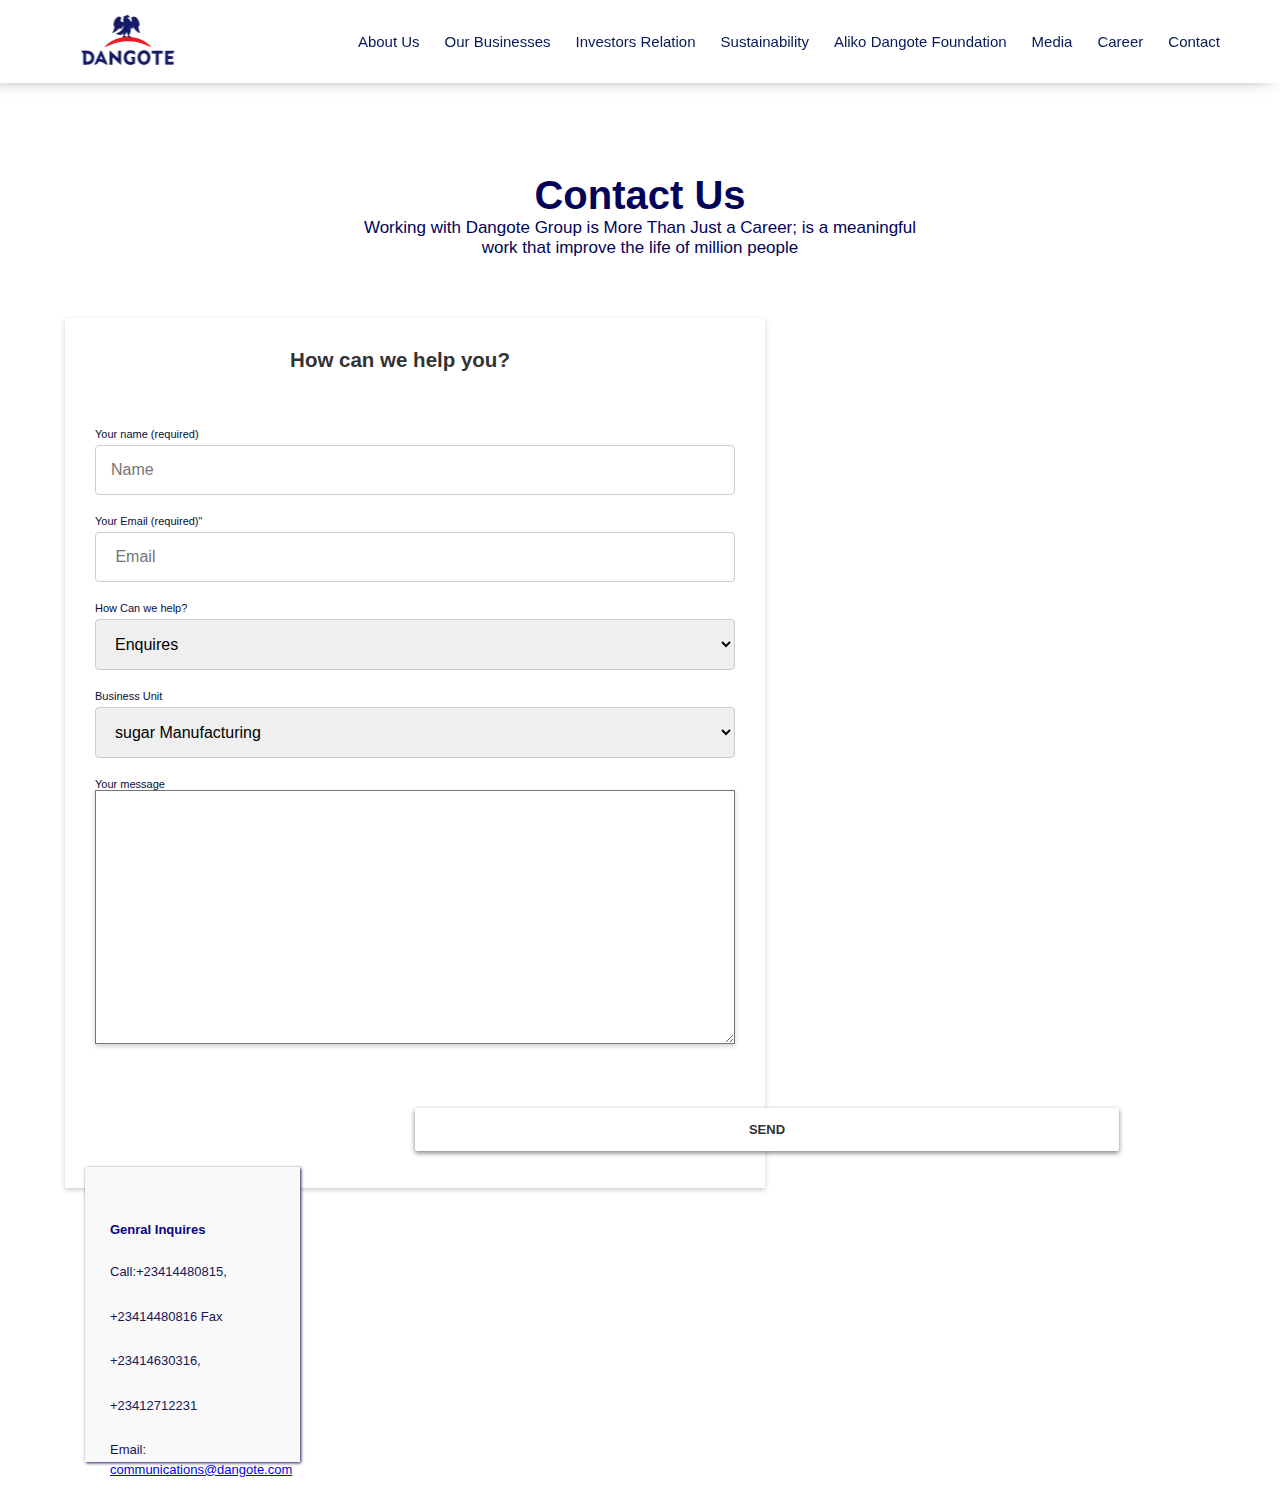
<file: classproject.html>
<!DOCTYPE html>
<html lang="en">
<head>
    <meta charset="UTF-8">
    <meta name="viewport" content="width=device-width, initial-scale=1.0">
    <link rel="stylesheet" href="classproject.css">
    <title>Project</title>
</head>
<body>
    <header>
    <nav>
        <ul class="nav-links">
              <li> <img src="dangote-blue.svg" alt="logo" class="python"></li>
              <li>About Us</li>
              <li> Our Businesses</li>
              <li> Investors Relation</li>
              <li>Sustainability</li>
              <li>Aliko Dangote Foundation</li>
              <li>Media</li>
              <li>Career</li>
              <li> Contact</li>
              

           
           
        </ul>
    </nav>
    </header>
    <main>
         <div class="gitlab">
            <h1 class="head1">Contact Us</h1>
            <p class="gitcom">Working with Dangote Group is More Than Just a Career; 
                         is a meaningful<br>work that improve the life of million people</p>
</div>
<div class="form-container">
    <form action="form" id="form">
        <h2>How can we help you?</h2>

     <label for=""> Your name  (required)</label>
   <p>  <input type="text" required placeholder="Name"> </p>


        <label for=""> Your Email (required)"</label>
    <p>    <input type="email" required placeholder=" Email"> </p>

       
     <label for="" class="heading"> How Can we help?</label> 
    <p>
         <select id="Enquiries">
            <option value="" > Enquires</option>
            <option value="" > Issues</option>
            <option value="" > Whistle Blowing</option>
         </select>
         
         
         <label for="">Business Unit</label>
         <p>
            <select id="Cement-Manufacturing">
                <option value=""> sugar Manufacturing</option>
                <option value="">Salt & Seasoning</option>
                <option value="">Fertilizer</option>
                <option value="">Infrastrure</option>
                <option value="">Rice Farming</option>
                <option value="">Automotive</option>
                <option value="">Refinary</option>
                <option value="">petrochemicals</option>
                <option value="">Real Estate</option>
                <option value="">energy</option>
                <option value="">polysacks</option>
                <option value="">mining</option>
                <option value="">Logistics</option>
                <option value="">Baby Food</option>
                <option value="">Maritime</option>
                <option value="">Logistics</option>
            </select>
         </p>
           <label> Your message </label> 
        
           <textarea id="message " name="message row=15" class="media" required></textarea>   
            <button type="submit" class="send-btn"><strong>SEND</strong></button>    
            
         <div class="Contact-box">              

              <h3>Genral Inquires</h3>
               <p> Call:+23414480815,</p>
               <p>+23414480816 Fax</p>
               <p>+23414630316,</p>
               <p>+23412712231</p>
               <p>Email:<a href="mailto:communications@dangote.com" class="link"> <br>communications@dangote.com</a></p>


              


        
</div>   

</form>



</div>


    </main>


</body>
</html>
</file>
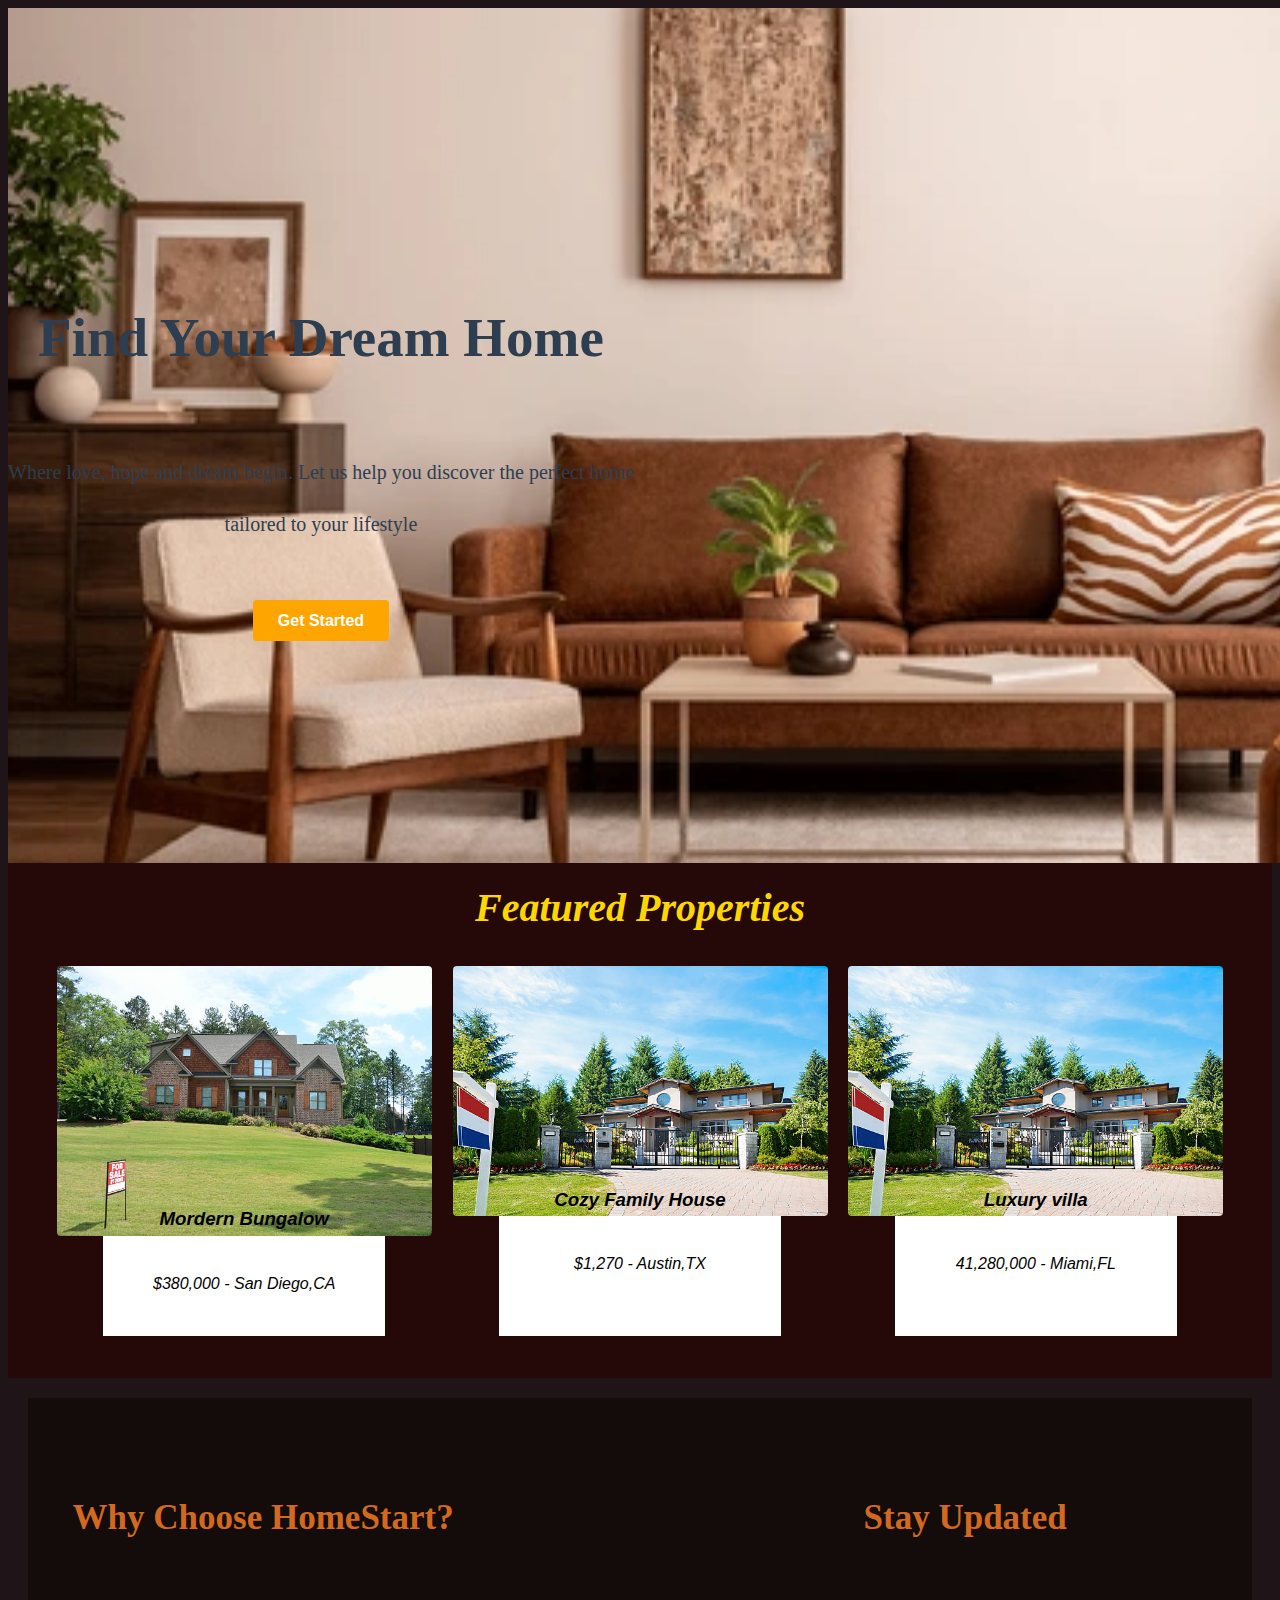
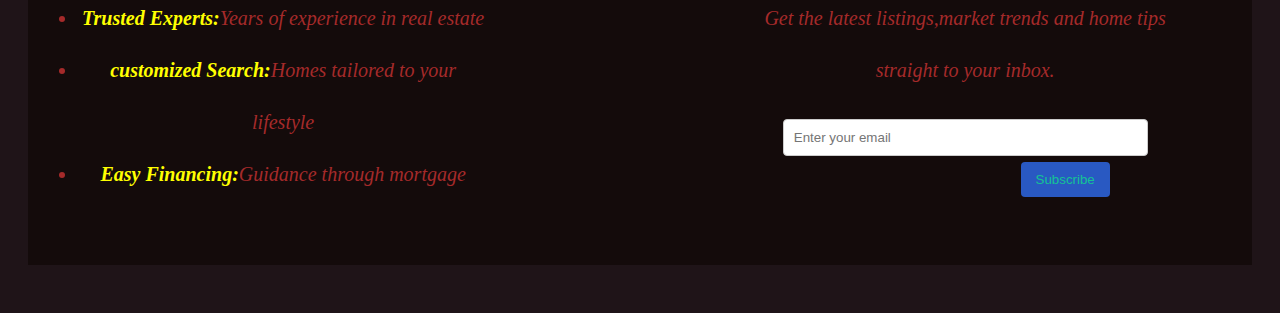
<file: FrontPage.html>
<!DOCTYPE html>
<html lang="en">
<head>
    <meta charset="UTF-8">
    <meta name="viewport" content="width=device-width, initial-scale=1.0">
    <link rel="stylesheet" href="FrontPage.css">
    <title>HomeStart Realtor</title>
</head>
<body>
     
  <header class="hero">    
   <div class="hero-overlay">
    <div> 
     <h1 class="text">Find Your Dream Home</h1>    
       <p class="text2">Where love, hope and dream begin. Let us help you discover the perfect home<br>
        tailored to your lifestyle
       </p>
           <a href="#" class="btn">Get Started</a>
     </div>
    </div>
  </header>

 <section class="properties">       
    <h2 class="h23">Featured Properties</h2>
    <div class="properties-grid">
     <div class="card">   
      <img  src= "front age2.jpg"  alt="Mordern Bungalow">
        <h3>Mordern Bungalow</h3>
           <p>$380,000 - San Diego,CA</p>  
        </div>

    <div class="card"> 
       <img src="frontpage4.jpg" alt="Cozy Family House">
        <h3>Cozy Family House</h3>
        <p>$1,270 - Austin,TX</p>
    </div>

    <div class="card">
       <img src= "frontpage4.jpg" alt="Luxury Villa">
       <h3>Luxury villa</h3>
        <p>41,280,000 - Miami,FL</p>
    </div>
      </div>
       </section>



<section class="why-newsletter">
    <div class="why">

        <h2 class="h2">Why Choose HomeStart?</h2>
         <ul class="Li">
            <li><strong style="color: yellow">Trusted Experts:</strong>Years of experience in real estate</li>
            <li><strong style="color: yellow">customized Search:</strong>Homes tailored to your lifestyle</li>
            <li><strong style="color: yellow;">Easy Financing:</strong>Guidance through mortgage</li>
         </ul>   
    </div>
    

<div class="newsletter">
    <h2 class="h22">Stay Updated</h2>
     <p class="h20"> Get the latest listings,market trends and 
                       home tips<br>straight to your inbox.
                      </p>
      <form>
        <input type="email" placeholder="Enter your email" required>
         <button type="submit">Subscribe</button>
      </form>
</div>
</section>
  


</body>
</html>
</file>
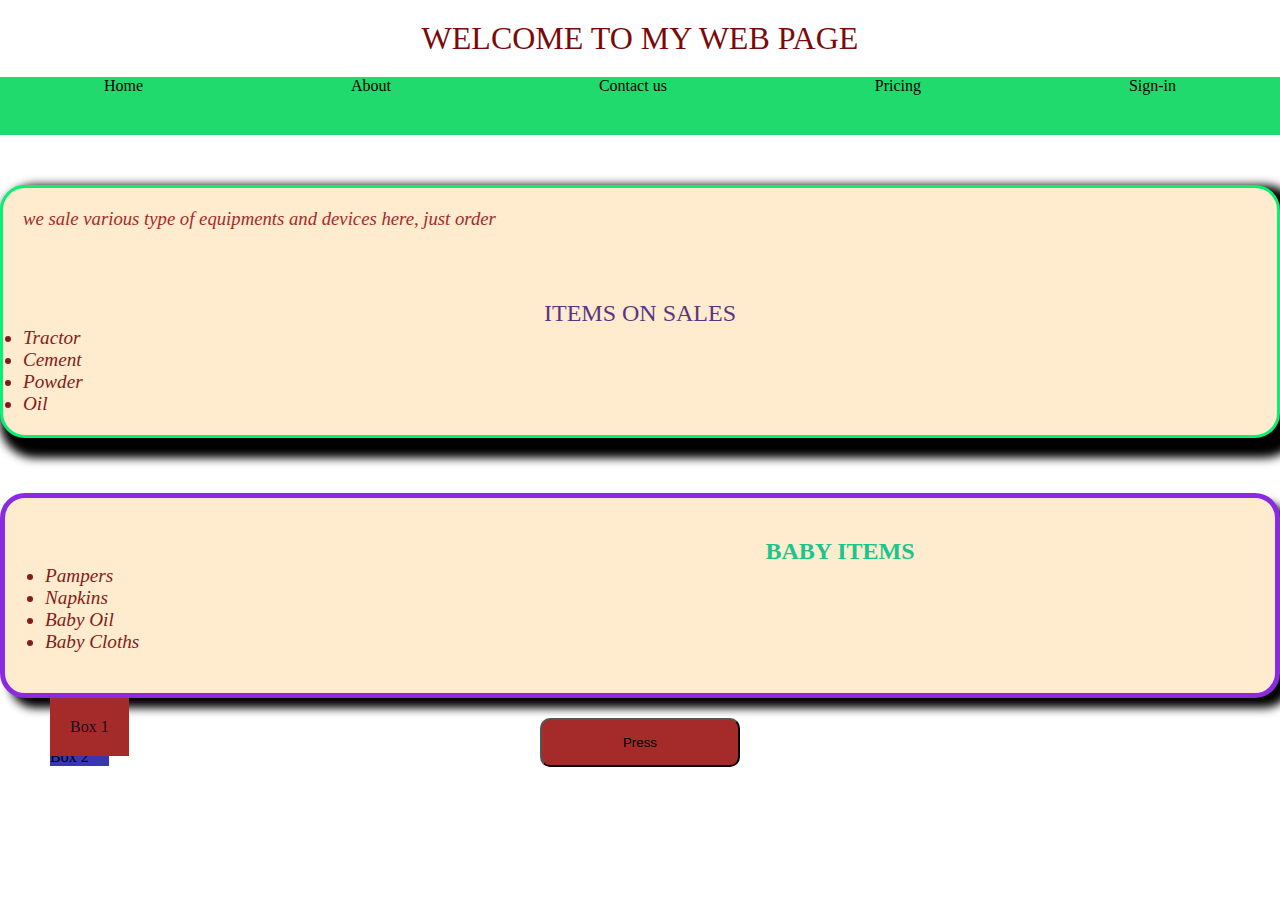
<file: This Web Page.html>
<!DOCTYPE html>
<html>
<head>

<title>My First Webpage</title>
<link rel="stylesheet" href="web.css">

</head>
<body>
    
<p class="dot">WELCOME TO MY WEB PAGE</p>

<header class="tint">

        
    <ul class="diff">  
    
    <li>Home</li>
    <li>About</li>
    <li>Contact us</li>
    <li>Pricing</li>
    <li>Sign-in</li>



</ul>

</header>

<div class="comms">

<h3 class="W">we sale various type of equipments and devices here, just order</h3>
 
<p class="L" >ITEMS ON SALES</p> 
<ul class="B">

    <li>Tractor</li>
    <li>Cement</li>
    <li>Powder</li>
    <li>Oil</li>

</ul>
</div> 


<div class="page">

    <h3 class="T">BABY ITEMS</h3>
    <ul class="R">
       
        <li>Pampers</li>
        <li> Napkins</li>
        <li> Baby Oil</li>
        <li>Baby Cloths</li>

    </ul>

    

</div>  
   
<div class="box1">Box 1</div>
<div class="box3">Box 2</div>



</div>


<button class="A">Press</button>


    
</body>

</html>
</file>
<file: classproject.css>
*{
   padding: 0;
   margin: 0;
   box-sizing: border-box;
}


 header{
         background-color: rgb(255, 255, 255);
         padding: -5%;
         box-shadow: -10px -10px 18px; 
         position: sticky;
         top: 0%;}   
      
body{  margin: 0; 
       font-family: 'Segoe UI', Tahoma, Geneva, Verdana, sans-serif; 
       background-color: #fff; }

    .nav-bar{   background-color: #f5f5f5; 
                padding-bottom: -60px;
                box-shadow: 0  2px 4px rgb(0, 0, 0 , 0 .1); 
                padding-top: -10px;
                 }  
                


    
    .nav-links{ list-style: none;      
                display: flex;        
                justify-content: flex-end;
                align-items: center;
                margin-right: 45px;
                padding: 15px;
                gap: 25px; 
                color: #061958;
                transition: rgb(2, 10, 78) 0.3s ease;
                font-size: 15px; }
     
    /* .nav-links li{ text-decoration: none;     
                   color: #061958;  
                   font-size: 15px;   
                   transition: rgb(2, 10, 78) 0.3s ease; 
                   color: #12145a;
                   margin-bottom: 10px;  
                   margin-top: -55px;
                   gap: -10px;
                   padding-bottom: 15px;
                   padding-left: 2px; 
                   padding-right: 2px; 
                   }                            */
        
                   
    .nav-links li:hover{  color: #1e0db9; }


    .python{  
           height: 50px;
           width: 210px;
           margin-right: 100px;
           
           }  

   
.gitcom{    text-align: center; 
            font-weight: 450;
            color: rgb(3, 3, 90); 
            font-size: 17px;
            font-family: 'Gill Sans', 'Gill Sans MT', Calibri, 'Trebuchet MS', sans-serif;
            margin-bottom: -30px;}

.head1{      text-align: center;  
             font-size: 40px;  
             color: rgb(3, 3, 90);  
             font-weight: 900;}  
             
             
            

 .gitlab{     margin-top: 90px;  
              margin-bottom: 90px;}          
 
 .form-container{  max-width: 700px; 
                    height: 870px; 
                    margin-left: 65px;
                    background-color: white; 
                    border-radius: none;
                    padding: 30px;
                    box-shadow: 0 2px 5px rgba(0, 0, 0, 0.2); 

                  }


   .form-container h2{ text-align: center;  
                       margin-bottom: 20px;  
                       color: #333; 
                       padding-bottom: 25px;
                       font-size: 20.5px;
                       font-weight: 650;
                       padding-right: 30px;
                       height: 60px; 
                       }                
     
     
                       form label{ display: block;   
                                   margin-top: 20px;
                                   font-weight: 400;  
                                   color: #070e36; 
                                   font-size: 11px; }         
                     
                     
                      form input, form select{ width: 100%; 
                                               height: 50%;   
                                               padding: 15px;  
                                               margin-top: 5px;     
                                               border: 1px solid #ccc;
                                               border-radius: 4px;
                                               font-size: 16px; 
                                               transition: border 0.3s ease; }
                       form input:focus, form select :focus  { border-color: #004080; 
                                                               outline: none;}    
                       
                                                               

                      .media{ width: 100%;  
                              padding-bottom: 222px;  
                              box-shadow: 0 2px 5px rgba(0, 0, 0, 0.2);    
                              margin-bottom: 25px;}





        
                     .send-btn{  width: 110%;  
                                 padding: 14px 20px ;  
                                 background-color: white;
                                 color: #333;    
                                 border: none;   
                                 border-radius: 2px;  
                                 text-transform: uppercase;  
                                 font-weight: 600; 
                                 font-size: 14px;     
                                 box-shadow: 0 2px 5px rgba(0.7, 0.7, 0.5, 0.5);  
                                 cursor: pointer; 
                                 transition: background-color 0.3s ease, transform 0.2s ease;
                                 margin-left: 320px; 
                                 margin-top: 35px; 
                                 font-size: small; 
                                 font-weight:solid;}

                       
                                 


                     button :hover{ background-color: #003366;}

 .Contact-box {  max-width: 215px;
                 height: 295px;  
                 background-color: #f9f9f9;
                 padding: 25px;   
                 box-shadow: 1px  1px  3px ;  
                 font-family: sans-serif;
                 color: #181657;
                 margin: 16px auto;
                 margin-left: -10px; }  
                
                
.Contact-box h3{  margin-bottom: 25px; 
                  font-size: 13px;  
                  color: #070583; 
                  font-weight: 565; 
                  padding-top: 30px;  }       

.Contact-box p{   margin: 10px 0;   
                  font-size: 13px;
                  line-height: 1.5; 
                  padding-bottom: 15px;
                  font: 300;}


 .link{   padding-bottom: 20px;}
</file>
<file: FrontPage.css>
body{    
        font-family: 'Segoe UI', Tahoma, Geneva, Verdana, sans-serif;
        line-height: 2.6;
        color: hsl(0, 20%, 4%);
        background-color: rgb(31, 20, 24);
        text-align: center;
        text-decoration: solid;
        color: rgb(48, 9, 9);
        padding-bottom: 20px;
}

.hero {    background: url('my\ background\ img.webp')  no-repeat center/cover;
           height: 95vh;
           width: 200vh;
           position: relative;
           color: white;
           margin-bottom: -50px;
}


.text{  font-size: 55px;
        padding-bottom: -8px;
        color: #2c3e50;
        font-family: serif;
}
 .text2{ font-size: 20px; 
         color: #2c3e50;
         font-family: serif;
         margin-bottom: 50px;
     }



.hero-overlay {

             
             height: 100%;
             display: flex;
             align-items: center;
             justify-content: left;
             padding-top: -20%;
             
}


        

.btn {

           background-color: orange;
           color:white;
           padding: 12px 25px;
           text-decoration: none;
           border-radius: 4px;
           font-weight: bold;
           
}
 


.properties {  
              
              background: rgb(37, 8, 8);
              text-align: center;
              padding: 10px 5%;
              color: black;

              
}


   
.properties-grid {   
       
                display: flex;
                justify-content: space-between;
                gap: 20px;
                margin-top: 2rem;
                flex-wrap: nowrap;
                padding: 2rem;
                font-weight: 500;
                font-size: medium;
                font-style: oblique;
                
        }


.h23{           font-size: 40px; 
                font-family: serif;
                font-style: oblique;
                font-weight: bold;
                color: gold;
  }




.card       {   
                background:white;
                padding: 1rem;
                flex: 1;
                min-width: 250px;
                max-width: 30px;
                color: black;
}

.card img   { 

                width: 150%;
                border-radius: 4px;
                margin: -75px;
                
        }

.why-newsletter {    

                 display: inline-flex;
                 justify-content: space-around;
                 background: rgb(20, 11, 11);
                 flex-wrap: nowrap;
                 gap: 200px;
                 color: black;
                 margin: 20px;
                 padding: 45px 10px;
                 width: -25%;
                 
                
}

.why, .newsletter{  
                   min-width: 350px; 
                   margin-right: 2rem;

                   
   }



.h2{ font-family: serif;
     font-size: 35px;
     padding-bottom: -20px;
     color: chocolate;

}

.h22{ font-family: serif;
      font-size: 35px;
      padding-bottom: -20px ;
      color: chocolate;


}

.Li{ font-size: 20px;
     font-family: serif; 
     font-style: oblique;
     color: brown;
  }

.h20{ font-size: 20px; 
      font-family: serif;
      font-style: oblique;
      color: brown;
 }  

.newsletter form {    

                   margin-top: 1rem;
}

input[type="Email"] {  

                   padding: 10px;
                   width: 70%;
                   border: 1px solid #ccc;
                   border-radius: 4px;
}

button  {  
        
        padding: 10px 15px;
        border: none;
        background-color: #2959c2;
        color: rgb(20, 194, 150);
        border-radius: 4px;
        margin-left: 200px;
        cursor: pointer;
        

}


button:hover {   
                background-color: #d5dbe2;
}
</file>
<file: web.css>
*{
    padding: 0;
    margin: 0;
}



.let{
    color: aquamarine;
    font-style: italic;
    text-decoration: dotted;}

  .dot{ font: weight 500px;
    font-size: xx-large;
    font-style: inherit;
    color: rgb(121, 10, 10); 
    margin: auto; 
    text-align: center;
    padding: 20px;
  }

  .diff{
     display: flex; 
     flex-direction: row;
     position: sticky;
     list-style: none; 
     justify-content: space-around;
     padding-bottom: 20px;


 }

     
 .tint{
        background-color: rgb(33, 218, 110);
        padding-bottom: 20px;


 }







.comms{
border-style: solid;
border-width: 3px;
border-radius: 25px;
border-color: rgb(8, 240, 116);
box-shadow: 10px 10px 10px 10px; 
padding: 20px; 
background-color: blanchedalmond;
margin-top: 50px;  

}

.L{
color: rgb(92, 53, 128);
font-size: x-large; 
font-display: 20px;
margin: auto; 
text-align: center;

}

.B{ color: blue; 
    color: rgb(131, 27, 27);
    font-weight: 300;
    font-size: larger; 
    font-style: italic;
 

}

.W{ color: brown; 
    font-style: oblique; 
    
    font-weight: 300;
    padding-bottom: 70px;


}

.page{
   border-style: solid; 
   border-width: 5px; 
   border-color: blueviolet; border-radius: 25px;
   box-shadow:10px 10px 10px; 
   padding: 40px;
   margin-top: 55px; 
   background-color: blanchedalmond;

}

.A{ display: block;
    margin: auto; 
    text-align: center; margin-top:20px ; 
    padding: 15px;
    border-radius: 10px; width: 200px; 
    background-color: brown;
    cursor: pointer; 
    transition: background-color 1s; 


}
.A:hover{ background-color: rgb(38, 151, 9);
     color: blue; 
     
    

}

.T{ 
    color: rgb(28, 196, 140); 
    font-size: x-large; 
    font-display: 20px; 
    margin: auto; 
    text-align: center;
    position: relative; 
    left: 200px;




}

.R{ font-size: larger; 
    font-style: italic; 
    color: rgb(131, 27, 27);
   font-weight: 300;

}

.box1{
    position: absolute;
    color: rgba(15, 7, 22, 0.938);
    background-color: brown;
    padding: 20px; 
    margin-left: 50px; 
    z-index: 2;


}

.box3{
      position: absolute;
      color: black;
      background-color: rgb(55, 55, 179);
      padding-right:20px ;
      margin: 50px; z-index: index 2;


}
</file>
